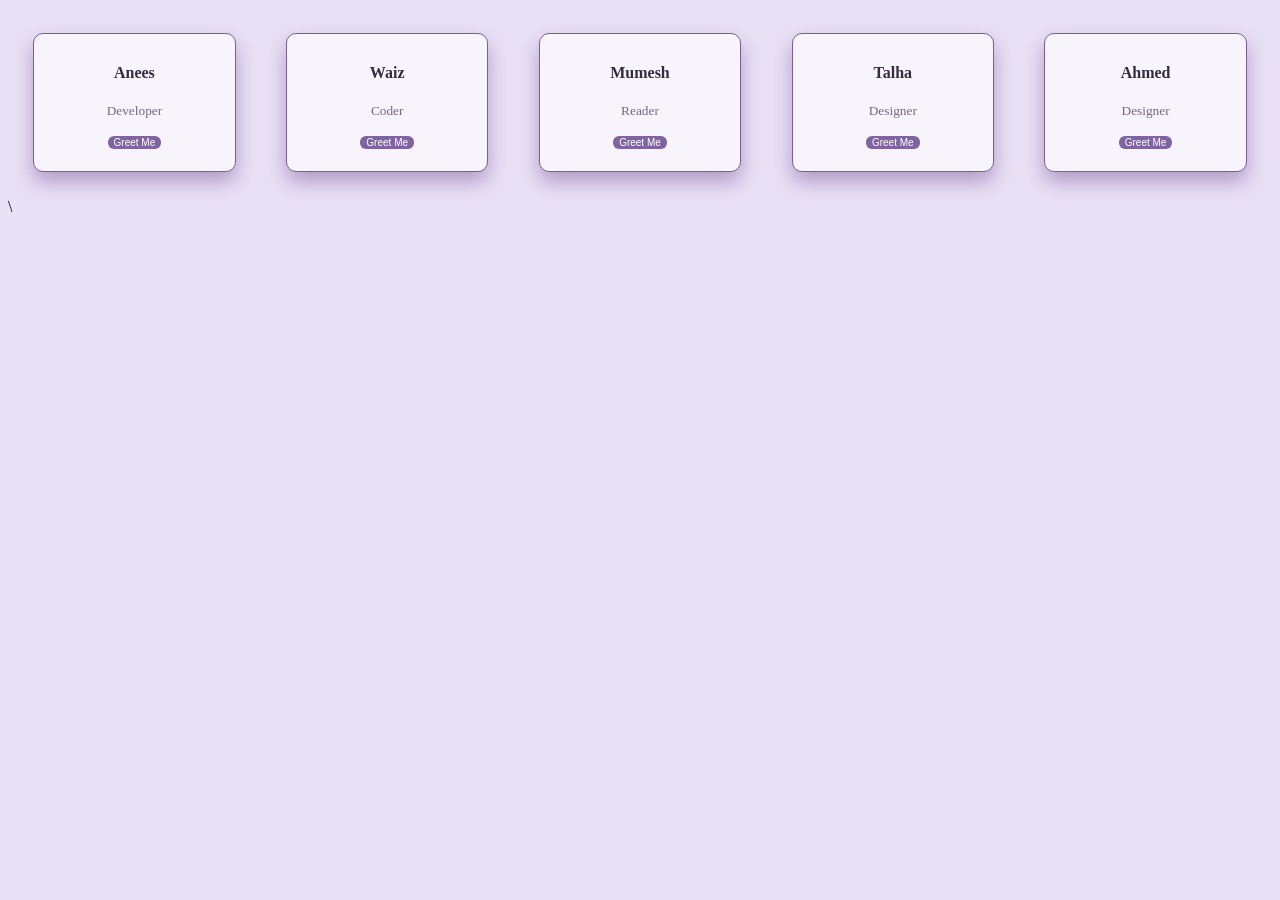
<file: BussinessCards/index.html>
<!DOCTYPE html>
<html lang="en">
<head>
    <meta charset="UTF-8">
    <meta name="viewport" content="width=device-width, initial-scale=1.0">
    <title>Bussiness Cards</title>
    <link rel="stylesheet" href="style.css">
</head>
<body>
    <div class="main">
    <div class="card">
        <h4 class="name">Anees</h4>
        <p class="role">Developer</p>
        <button class="btnGreet">Greet Me</button>
        <p class="counter"></p>
        <p class="message"></p>
    </div>
    <div class="card">
        <h4 class="name">Waiz</h4>
        <p class="role">Coder</p>
        <button class="btnGreet">Greet Me</button>
        <p class="counter"></p>
        <p class="message"></p>
    </div>
    <div class="card">
        <h4 class="name">Mumesh</h4>
        <p class="role">Reader</p>
        <button class="btnGreet">Greet Me</button>
        <p class="counter"></p>
        <p class="message"></p>
    </div>
    <div class="card">
        <h4 class="name">Talha</h4>
        <p class="role">Designer</p>
        <button class="btnGreet">Greet Me</button>
        <p class="counter"></p>
        <p class="message"></p>
    </div>
    <div class="card">
        <h4 class="name">Ahmed</h4>
        <p class="role">Designer</p>
        <button class="btnGreet">Greet Me</button>
        <p class="counter"></p>
        <p class="message"></p>
    </div>
    
    
    </div> 


    \<script src="script.js"></script>
</body>
</html>
</file>
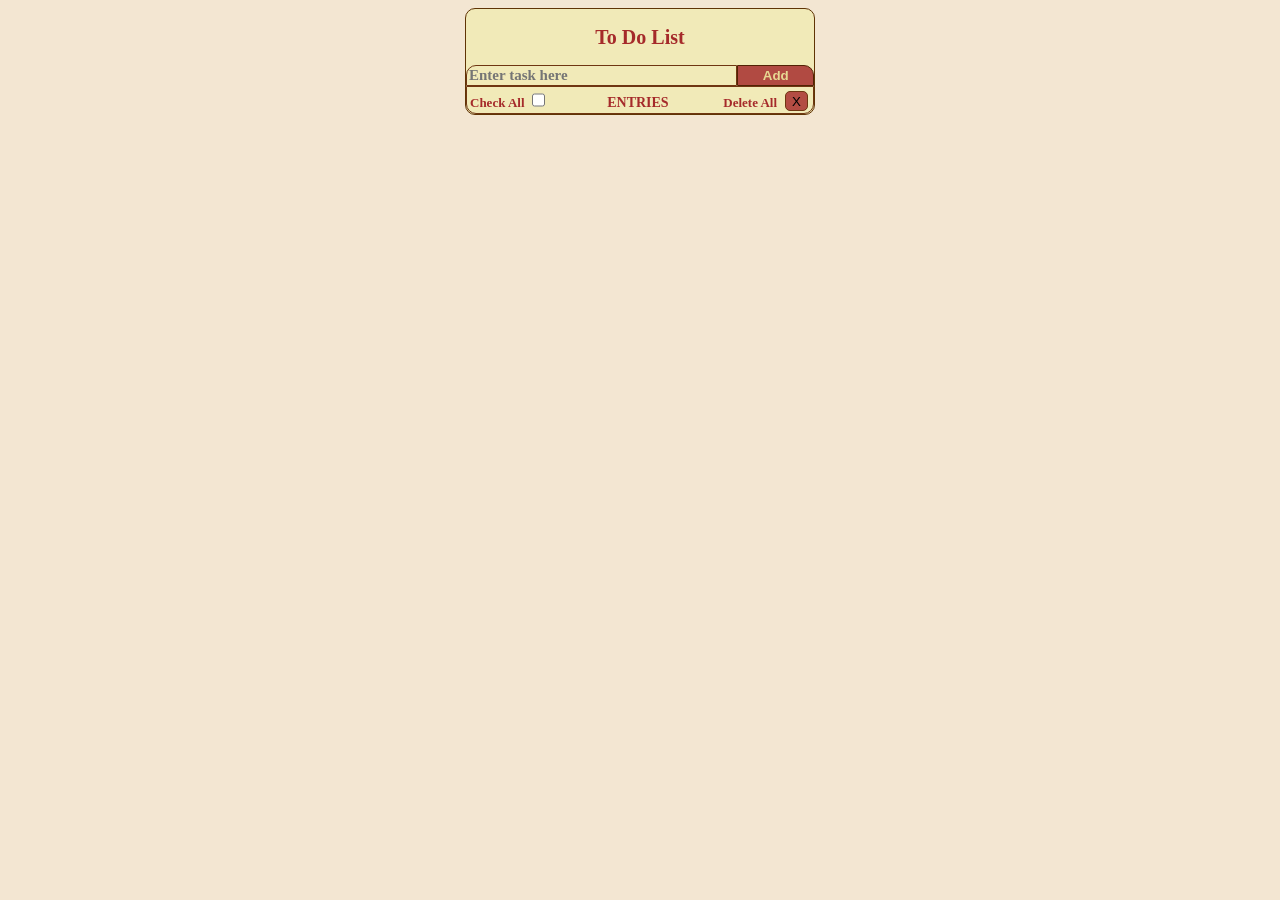
<file: ToDo/index.html>
<!DOCTYPE html>
<html lang="en">
<head>
    <meta charset="UTF-8">
    <meta name="viewport" content="width=device-width, initial-scale=1.0">
    <title>ToDoList</title>
    <link rel="stylesheet" href="style.css"> 

</head>
<body>
    <center>
     <div class="container">
        <h2>To Do List</h2>
      <div class="input">
      <input id="task" placeholder="Enter task here">
      <button id="btnAdd">Add</button>
      </div>
      <div class="menu">
        <label for="checkAll">Check All</label>
        <input type="checkbox" id="checkAll" >
        <label id="lblEntries" >ENTRIES</label>
         <label for="btnDelAll">Delete All</label>
        <button id="btnDelAll" >X</button>
      </div>
        
      <div id="entries" class = "entries">
      
        </div>
     </div>
     </center>
     <script src="script.js"></script>
</body>
</html>
</file>
<file: BussinessCards/style.css>
body{
    background-color: #E9E1F5;
}
.main{
    align-items: flex-start;
    display: flex;
    justify-content: center;
}
.card{
    border: 1px solid #7d5c9e;
    border-radius: 10px;
    box-shadow: 0 10px 20px rgba(126, 87, 156, 0.50);
    margin: 2%;
    width: 25%;
    text-align: center;
    padding: 8px;
    background-color: #F8F4FC;
    
}
h4{
    font-family:'Playfair Display', serif;
    font-weight : 600;
    color: #352B3F;
   
}
.role ,.message{
    font-size: smaller;
    font-family:Georgia, 'Times New Roman', Times, serif;
    font-weight:200;
    color: #75677D;
}
.message{
    color: #684D88;
}
.counter{
    font-size: x-small;
    border-radius: 5px;
     color: #352B3F;
     font-weight: 600;
    
   
}
button{
    font-size: 10px;
    border-radius: 6px;
    border: none;
    background-color: #8064A2;
    color: #FFFFFF;
     transition: 0.2s;
}
button:hover{
    border: 1.25px solid#7d5c9e;
    background-color: #684D88;
     transform: translateY(-1px);
}

@media (max-width: 768px) {
 
    .main {
        flex-direction: column;
        gap: 20px;
    }

    .card {
        width: 90%;
        max-width: 300px;
    }

    
    
}
</file>
<file: ToDo/style.css>
/* 
        body{
            background-color: rgb(243, 230, 210);
       
        }
        .container{
            border: 1px solid rgb(96, 52, 5);
            width: 350px;
            background-color: rgba(240, 240, 159, 0.5);
            border-radius: 10px;
        }
        h2{
            text-align: center;
            color: rgba(165, 42, 42);
            font-size: 1.25rem;
        }
        .entriesx{
            border-radius: 10px 10px 8px 8px ;
            border: 1px solid rgb(82, 34, 4); 
            padding-bottom:3px ;    
        }
 
        #task{
             width:79%;
            
            border-radius: 10px 0PX 0PX 0px;
            background: #00000000;
            border: 1px solid rgb(111, 54, 18);
             color :rgb(2, 2, 2);
            text-align: justify;
            font-family:'Times New Roman', Times, serif ;
            font-size:15px ;
            font-weight:bold;
        }
        .menu{
             border: 1px solid rgb(111, 54, 18);
             border-radius: 0px 0PX 10PX 10px;
             display: flex;
        }
        #search{
            
             background-color:#00000000;
             font-family:'Times New Roman', Times, serif;
             font-size:12px ;
             font-weight:bold;
             text-align: center;
             margin-left: 15px;
             margin-right: 20px;
             border: none;
        }
        #search:focus{
            outline: none;
        
        }
        #task:focus{
            width:79%;
            border-radius: 10px 0PX 0PX 0px;
            border: 1.5px solid rgb(61, 26, 4);
            outline: none;
        }
        #btnAdd{
            width:20% ;
            border-radius: 0px 10PX 0PX 0px;
            border: 1px solid rgb(82, 34, 4);
            color:rgba(240, 240, 159, 0.858);
            font-weight: bold;
            background-color:  rgba(165, 42, 42, 0.826);
        }
        .input {
            display: flex;
        }
        .card {
            display:flex;
            gap: 10px;
            border-bottom: 1px solid rgb(82, 34, 4);
            padding: 5px;
            align-items: center;
        }
        .checked{
            text-decoration: line-through;
            color: grey;
        }
        .check{
            height: 20px;
            accent-color:rgba(165, 42, 42, 0.826);
            flex-shrink: 0;
            background-color: rgb(111, 54, 18);
            border:  solid rgb(111, 54, 18);
        }
        #checkAll{
            height: 20px;
            accent-color:rgba(165, 42, 42, 0.826);
            flex-shrink: 0;
        }
        .entryp{
          margin: 0px ;
          font-size:0.9rem;
          text-align: left;
          word-break: break-word;
          flex: 1;
        }
        .btnDel{
           height: 20px;
           background-color: rgba(165, 42, 42, 0.826);
           border: 1px solid rgb(111, 54, 18);
           border-radius: 5px;
        }
        label{
            font-family:'Times New Roman', Times, serif ;
            font-size: small;
            padding-top: 5px;
            color: rgba(165, 42, 42);
            font-weight: bold;
            padding-left: 3px;
            white-space: nowrap;
        }
        #btnDelAll{
           height: 20px;
           background-color: rgba(165, 42, 42, 0.826);
           border: 1px solid rgb(111, 54, 18);
           border-radius: 5px;
           margin-top: 2.5px;
           margin-left: 5px;
        } */
body{ 
    background-color: rgb(243, 230, 210); 
} 

.container{ 
    border: 1px solid rgb(96, 52, 5); 
    width: 350px; 
    max-width: 95%;
    box-sizing: border-box;
    background-color: rgba(240, 240, 159, 0.5); 
    border-radius: 10px; 
} 

h2{ 
    text-align: center; 
    color: rgba(165, 42, 42); 
    font-size: 1.25rem; 
} 

.entriesx{ 
    border-radius: 10px 10px 8px 8px; 
    border: 1px solid rgb(82, 34, 4);  
    padding-bottom: 3px;     
} 

#task{ 
    width:79%; 
    box-sizing: border-box;
    border-radius: 10px 0PX 0PX 0px; 
    background: #00000000; 
    border: 1px solid rgb(111, 54, 18); 
    color:rgb(2, 2, 2); 
    text-align: justify; 
    font-family:'Times New Roman', Times, serif; 
    font-size:15px; 
    font-weight:bold; 
} 

.menu{ 
    border: 1px solid rgb(111, 54, 18); 
    border-radius: 0px 0PX 10PX 10px; 
    display: flex;
    align-items: center;
    width: 100%;
    box-sizing: border-box;
    gap: 3px;
} 

#lblEntries{ 
    font-family:'Times New Roman', Times, serif; 
    font-size:14px; 
    font-weight:bold; 
    text-align:center; 
    margin-left:25px; 
    margin-right:20px; 
    border:none;
    flex:1;
    min-width:0;
} 
 

#task:focus{ 
    width:79%; 
    border-radius:10px 0PX 0PX 0px; 
    border:1.5px solid rgb(61, 26, 4); 
    outline:none; 
} 

#btnAdd{ 
    width:22%; 
    box-sizing:border-box;
    border-radius:0px 10PX 0PX 0px; 
    border:1px solid rgb(82, 34, 4); 
    color:rgba(240, 240, 159, 0.858); 
    font-weight:bold; 
    background-color:rgba(165, 42, 42, 0.826);
    flex-shrink:0;
} 

.input{ 
    display:flex;
    width:100%;
    box-sizing:border-box;
} 

.card{ 
    display:flex; 
    gap:10px; 
    border-bottom:1px solid rgb(82, 34, 4); 
    padding:5px; 
    align-items:center;
    box-sizing:border-box;
} 

.checked{ 
    text-decoration:line-through; 
    color:grey; 
} 

.check{ 
    height:20px; 
    accent-color:rgba(165, 42, 42, 0.826); 
    flex-shrink:0; 
    background-color:rgb(111, 54, 18); 
    border:solid rgb(111, 54, 18); 
} 

#checkAll{ 
    height:20px; 
    accent-color:rgba(165, 42, 42, 0.826); 
    flex-shrink:0; 
} 

.entryp{ 
    margin:0px; 
    font-size:0.9rem; 
    text-align:left; 
    word-break:break-word; 
    flex:1;
    min-width:0;
} 

.btnDel{ 
    height:20px; 
    background-color:rgba(165, 42, 42, 0.826); 
    border:1px solid rgb(111, 54, 18); 
    border-radius:5px;
    flex-shrink:0;
} 

label{ 
    font-family:'Times New Roman', Times, serif; 
    font-size:small; 
    padding-top:5px; 
    color:rgba(165, 42, 42); 
    font-weight:bold; 
    padding-left:3px; 
    white-space:nowrap;
    flex-shrink:0;
} 

#btnDelAll{ 
    height:20px; 
    background-color:rgba(165, 42, 42, 0.826); 
    border:1px solid rgb(111, 54, 18); 
    border-radius:5px; 
    margin-top:2.5px; 
    margin-left:5px;
    margin-right:5px;
    flex-shrink:0;
    white-space:nowrap;
} 

@media (max-width:400px){

    .container{
        width:95%;
    }

    #search{
        margin-left:5px;
        margin-right:5px;
    }

    .menu{
        gap:2px;
    }

    label{
        font-size:11px;
    }

    #btnDelAll{
        margin-left:2px;
        margin-right:3px;
        font-size:11px;
    }
}

@media (max-width:320px){

    .container{
        width:98%;
    }

    label{
        font-size:10px;
    }

    #search{
        font-size:10px;
        margin-left:2px;
        margin-right:2px;
    }

    #btnDelAll{
        font-size:10px;
    }
}
</file>
